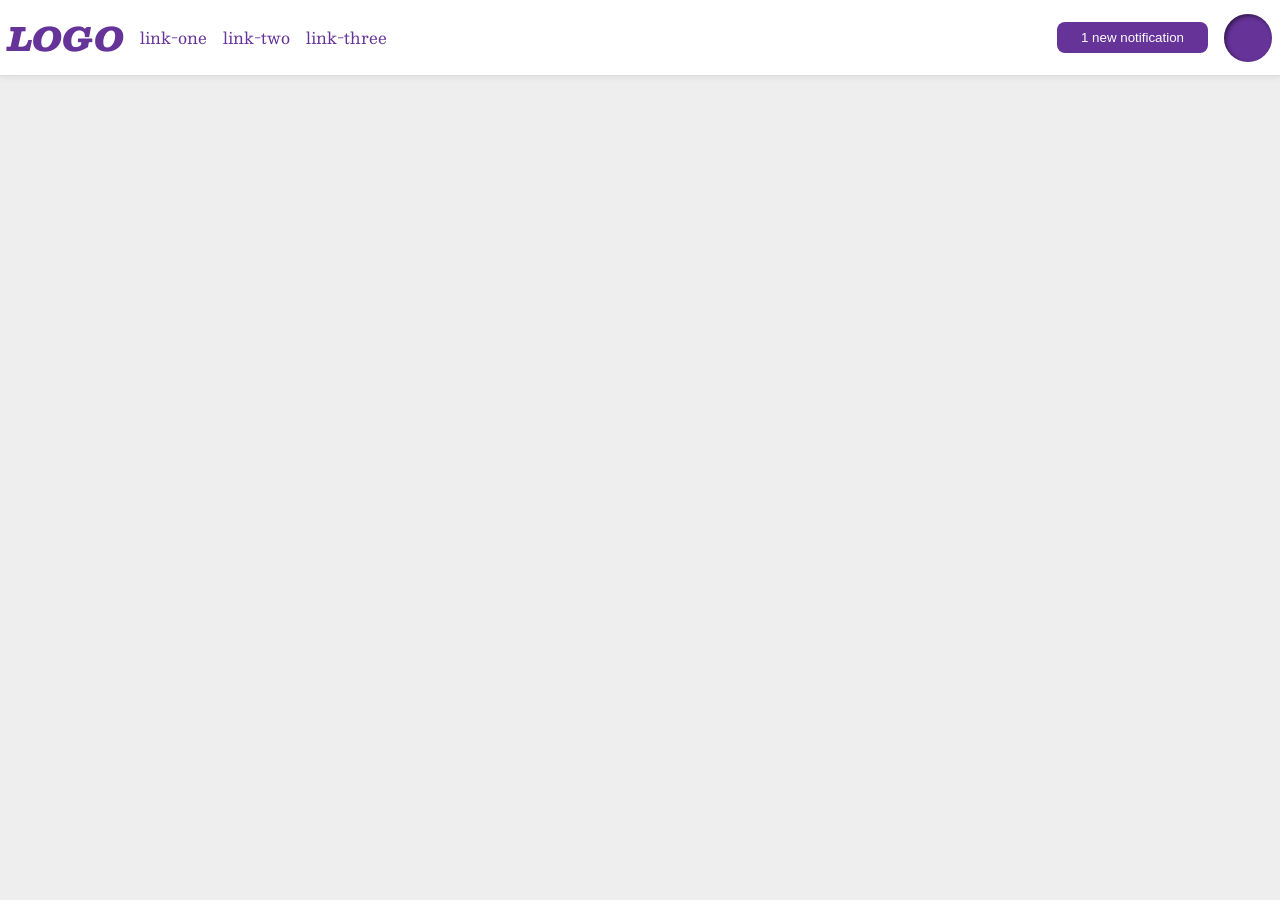
<file: foundations/flex/03-flex-header-2/index.html>
<!DOCTYPE html>
<html lang="en">
  <head>
    <meta charset="UTF-8">
    <meta http-equiv="X-UA-Compatible" content="IE=edge">
    <meta name="viewport" content="width=device-width, initial-scale=1.0">
    <title>Flex Header 2</title>
    <link rel="stylesheet" href="style.css">
  </head>
  <body>
    <div class="header">
      <div>
        <div class="logo">
          LOGO
        </div>
        <ul class="links">
          <li><a href="https://google.com">link-one</a></li>
          <li><a href="https://google.com">link-two</a></li>
          <li><a href="https://google.com">link-three</a></li>
        </ul>
      </div>
      <div>
        <button class="notifications">
          1 new notification
        </button>
        <div class="profile-image"></div>
      </div>
    </div>
  </body>
</html>
</file>
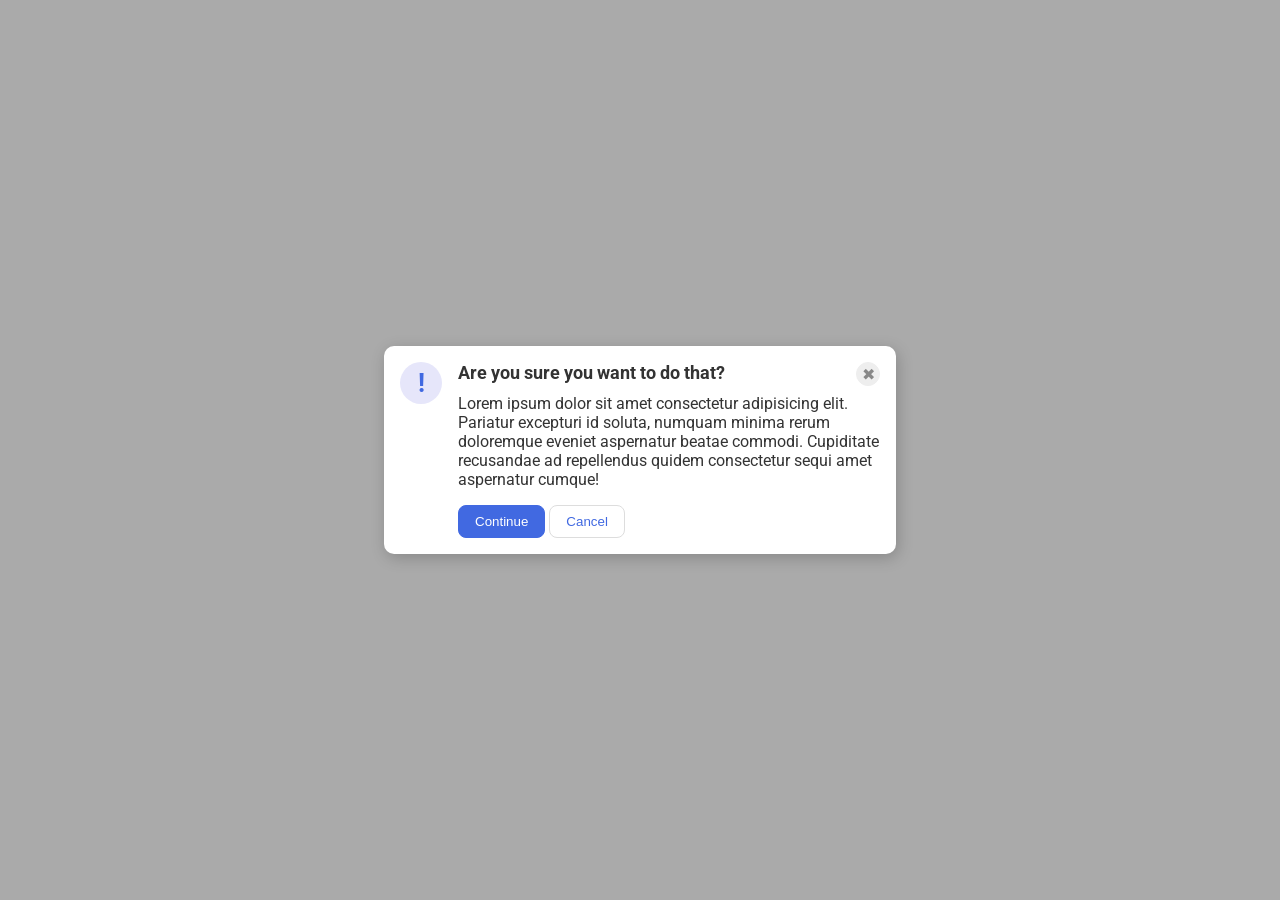
<file: foundations/flex/05-flex-modal/index.html>
<!DOCTYPE html>
<html lang="en">
  <head>
    <meta charset="UTF-8">
    <meta http-equiv="X-UA-Compatible" content="IE=edge">
    <meta name="viewport" content="width=device-width, initial-scale=1.0">
    <link rel="stylesheet" href="style.css">
    <title>Modal</title>
  </head>
  <body>
    <div class="modal">
      <div class="icon">!</div>
      <div class="container">
        <div class="header">Are you sure you want to do that? <button class="close-button">✖</button></div>
        <div class="text">Lorem ipsum dolor sit amet consectetur adipisicing elit. Pariatur excepturi id soluta, numquam minima rerum doloremque eveniet aspernatur beatae commodi. Cupiditate recusandae ad repellendus quidem consectetur sequi amet aspernatur cumque!</div>
        <button class="continue">Continue</button>
        <button class="cancel">Cancel</button>
      </div>  
    </div>
  </body>
</html>
</file>
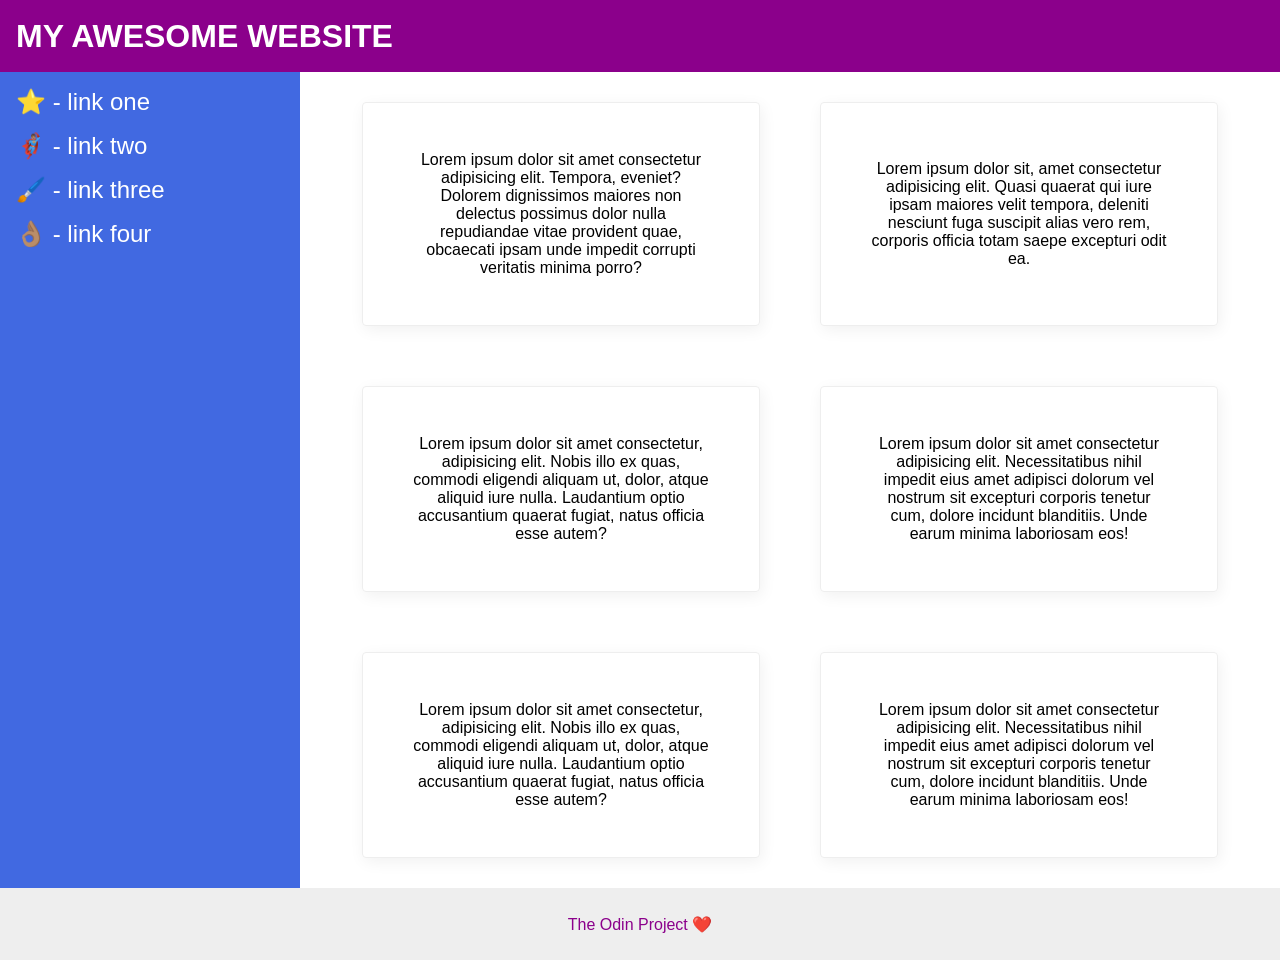
<file: foundations/flex/07-flex-layout-2/index.html>
<!DOCTYPE html>
<html lang="en">
  <head>
    <meta charset="UTF-8">
    <meta http-equiv="X-UA-Compatible" content="IE=edge">
    <meta name="viewport" content="width=device-width, initial-scale=1.0">
    <title>The Holy Grail</title>
    <link rel="stylesheet" href="style.css">
  </head>
  <body>
    <div class="header">
      MY AWESOME WEBSITE
    </div>
    <div class="container01">
      <div class="sidebar">
        <ul>
          <li><a href="#">⭐ - link one</a></li>
          <li><a href="#">🦸🏽‍♂️ - link two</a></li>
          <li><a href="#">🖌️ - link three</a></li>
          <li><a href="#">👌🏽 - link four</a></li>
        </ul>
      </div>
      <div class="cards">
        <div class="card">Lorem ipsum dolor sit amet consectetur adipisicing elit. Tempora, eveniet? Dolorem dignissimos maiores non delectus possimus dolor nulla repudiandae vitae provident quae, obcaecati ipsam unde impedit corrupti veritatis minima porro?</div>
        <div class="card">Lorem ipsum dolor sit, amet consectetur adipisicing elit. Quasi quaerat qui iure ipsam maiores velit tempora, deleniti nesciunt fuga suscipit alias vero rem, corporis officia totam saepe excepturi odit ea.</div>
        <div class="card">Lorem ipsum dolor sit amet consectetur, adipisicing elit. Nobis illo ex quas, commodi eligendi aliquam ut, dolor, atque aliquid iure nulla. Laudantium optio accusantium quaerat fugiat, natus officia esse autem?</div>
        <div class="card">Lorem ipsum dolor sit amet consectetur adipisicing elit. Necessitatibus nihil impedit eius amet adipisci dolorum vel nostrum sit excepturi corporis tenetur cum, dolore incidunt blanditiis. Unde earum minima laboriosam eos!</div>
        <div class="card">Lorem ipsum dolor sit amet consectetur, adipisicing elit. Nobis illo ex quas, commodi eligendi aliquam ut, dolor, atque aliquid iure nulla. Laudantium optio accusantium quaerat fugiat, natus officia esse autem?</div>
        <div class="card">Lorem ipsum dolor sit amet consectetur adipisicing elit. Necessitatibus nihil impedit eius amet adipisci dolorum vel nostrum sit excepturi corporis tenetur cum, dolore incidunt blanditiis. Unde earum minima laboriosam eos!</div>
      </div>
      
    </div>

    <div class="footer">
      The Odin Project ❤️
    </div>
  </body>
</html>
</file>
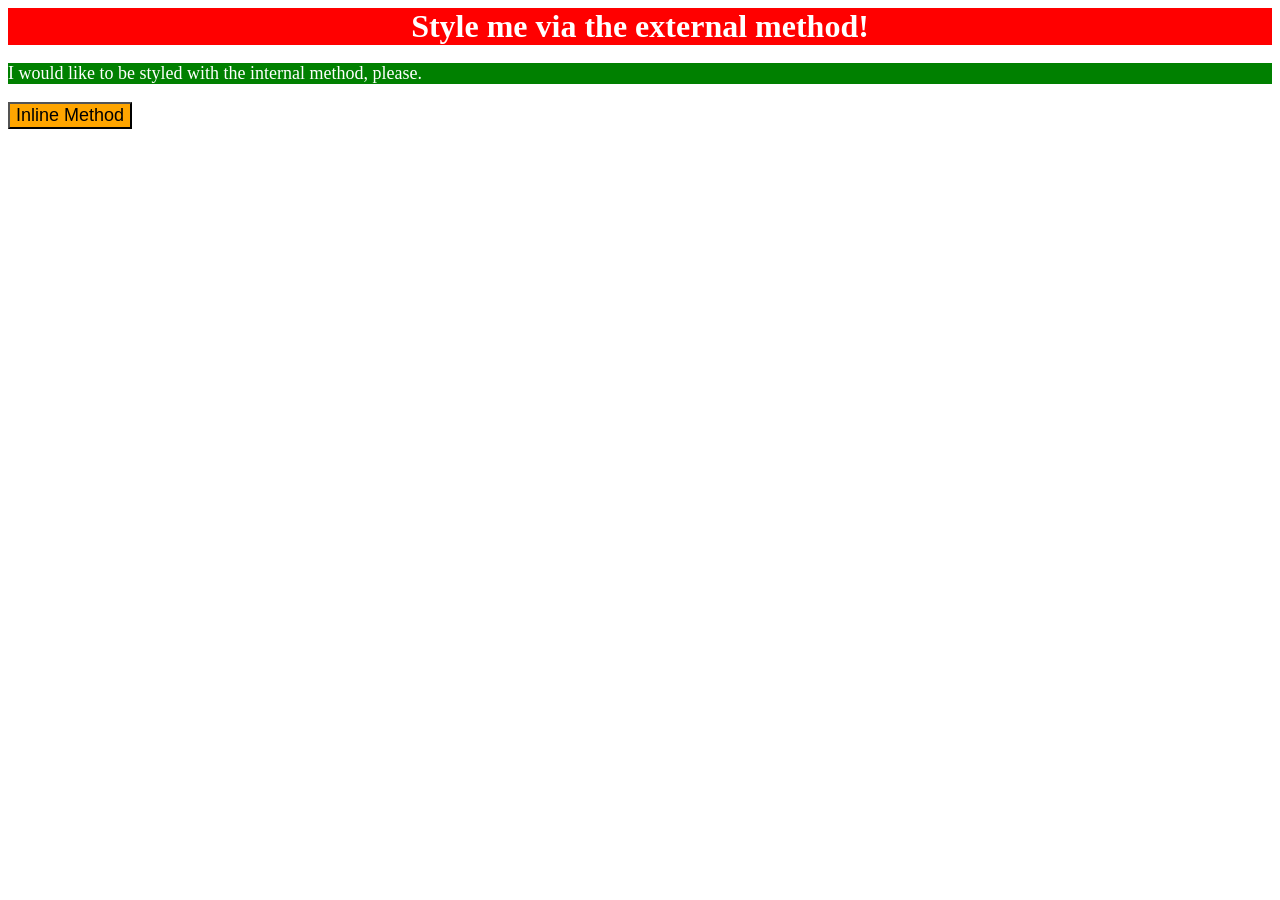
<file: foundations/intro-to-css/01-css-methods/index.html>
<!DOCTYPE html>
<html lang="en">
  <head>
    <meta charset="UTF-8">
    <meta http-equiv="X-UA-Compatible" content="IE=edge">
    <meta name="viewport" content="width=device-width, initial-scale=1.0">
    <link rel="stylesheet" href="style.css">
    <style>
      p {
        color: white;
        background-color: green;
        font-size: 18px;
      }
    </style>
    <title>Methods for Adding CSS</title>
  </head>
  <body>
    <div>Style me via the external method!</div>
    <p>I would like to be styled with the internal method, please.</p>
    <button style="background-color: orange; font-size: 18px;">Inline Method</button>
  </body>
</html>
</file>
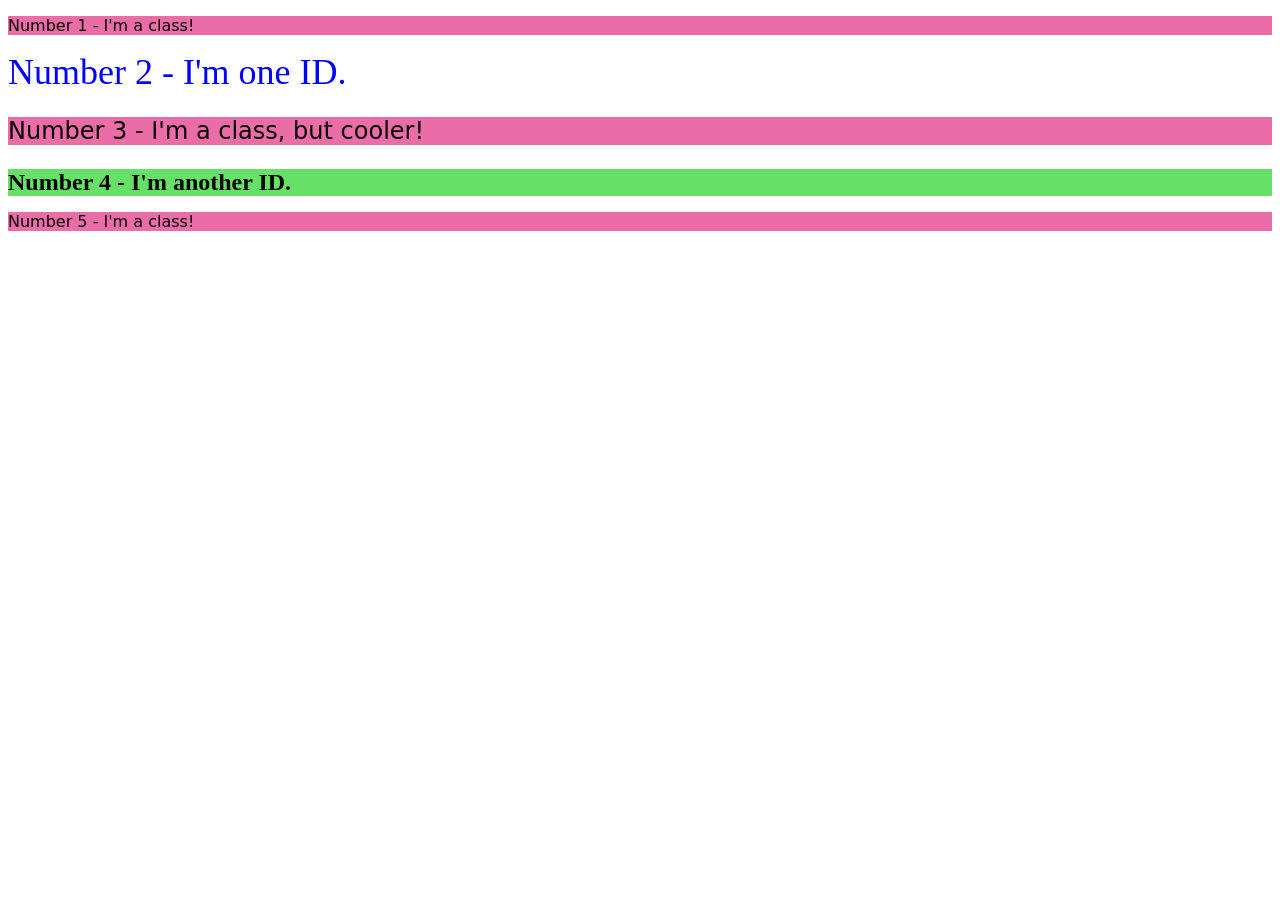
<file: foundations/intro-to-css/02-class-id-selectors/index.html>
<!DOCTYPE html>
<html lang="en">
  <head>
    <meta charset="UTF-8">
    <meta http-equiv="X-UA-Compatible" content="IE=edge">
    <meta name="viewport" content="width=device-width, initial-scale=1.0">
    <title>Class and ID Selectors</title>
    <link rel="stylesheet" href="style.css?124">
  </head>
  <body>
    <p class="odd">Number 1 - I'm a class!</p>
    <div id="second">Number 2 - I'm one ID.</div>
    <p class="odd" id="third">Number 3 - I'm a class, but cooler!</p>
    <div id="four">Number 4 - I'm another ID.</div>
    <p class="odd">Number 5 - I'm a class!</p>
  </body>
</html>
</file>
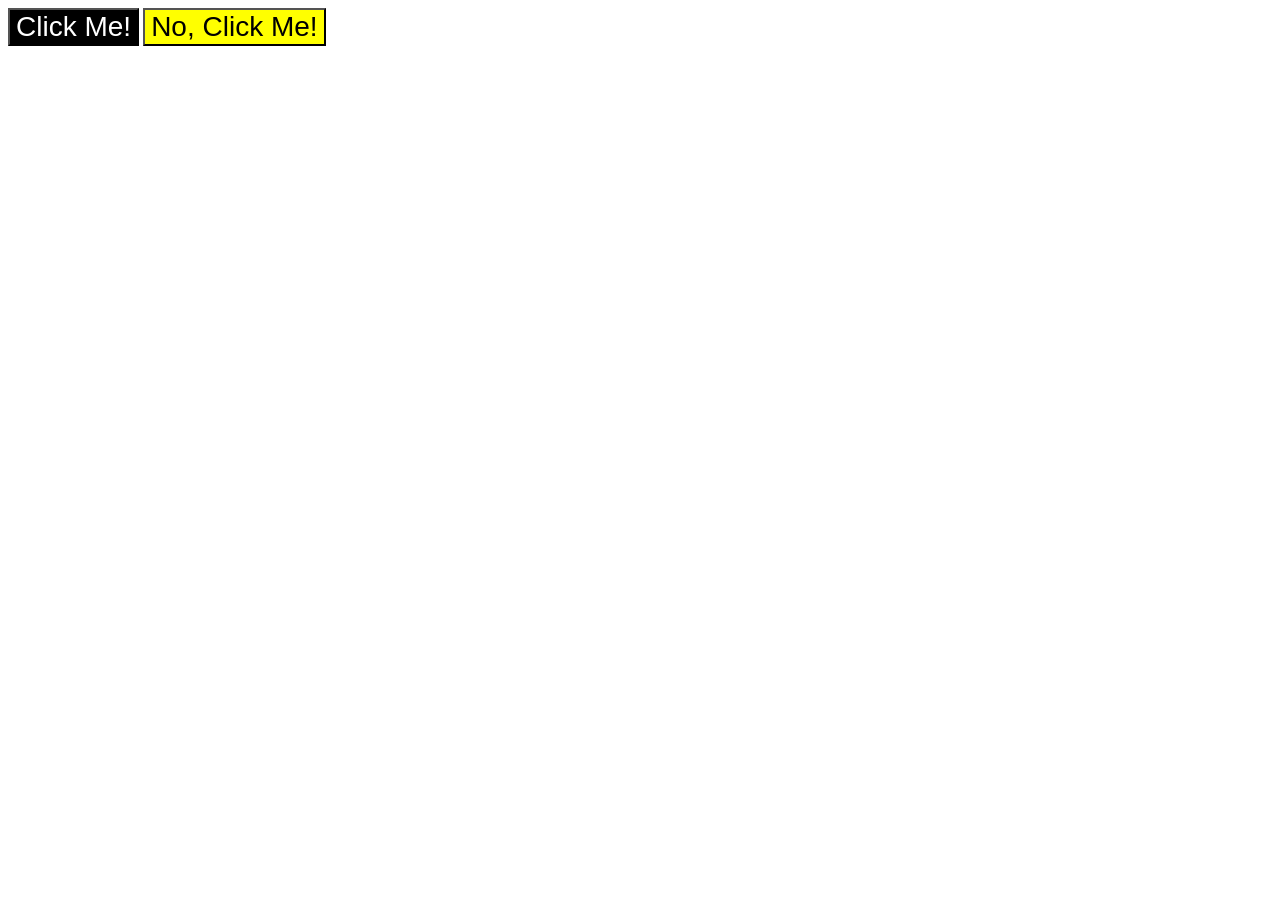
<file: foundations/intro-to-css/03-grouping-selectors/index.html>
<!DOCTYPE html>
<html lang="en">
  <head>
    <meta charset="UTF-8">
    <meta http-equiv="X-UA-Compatible" content="IE=edge">
    <meta name="viewport" content="width=device-width, initial-scale=1.0">
    <title>Grouping Selectors</title>
    <link rel="stylesheet" href="style.css">
  </head>
  <body>
    <button class="Click">Click Me!</button>
    <button class="NoClick">No, Click Me!</button>
  </body>
</html>
</file>
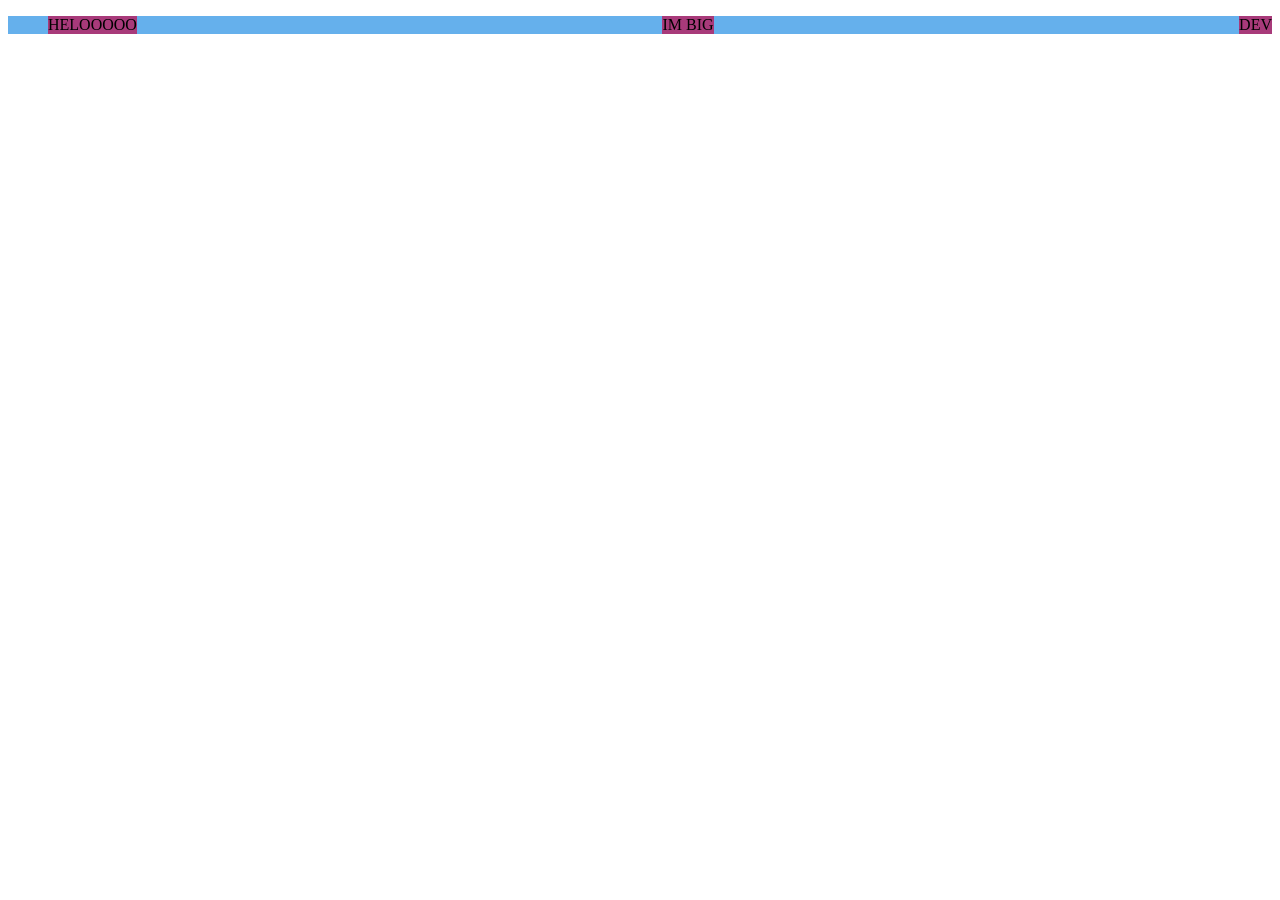
<file: foundations/flex/02-flex-header/test.html>
<!DOCTYPE html>
<html lang="en">
  <head>
    <meta charset="UTF-8">
    <meta http-equiv="X-UA-Compatible" content="IE=edge">
    <meta name="viewport" content="width=device-width, initial-scale=1.0">
    <title>Flex Header</title>
    <style>
      .me {
        list-style-type: none;
        background-color: #65b0ec;
        display: flex;
        justify-content: space-between;
      }

      .alsome {
        background-color: #a83a7a;
      }
    </style>
  </head>
  <body>
    <ul class="me">
      <li class="alsome">HELOOOOO</li>
      <li class="alsome">IM BIG</li>
      <li class="alsome">DEV</li>
    </ul>
  </body>
</html>
</file>
<file: foundations/flex/03-flex-header-2/style.css>
/* this is some magical font-importing.  
you'll learn about it later. */
@import url('https://fonts.googleapis.com/css2?family=Besley:ital,wght@0,400;1,900&display=swap');

body {
  margin: 0;
  background: #eee;
  font-family: Besley, serif;
}

.header {
  background: white;
  border-bottom: 1px solid #ddd;
  box-shadow: 0 0 8px rgba(0,0,0,.1);
  display: flex;
  justify-content: space-between;
  align-items: center;
  padding: 8px;
}

.profile-image {
  background: rebeccapurple;
  box-shadow: inset 2px 2px 4px rgba(0,0,0,.5);
  border-radius: 50%;
  width: 48px;
  height: 48px;
}

.logo {
  color: rebeccapurple;
  font-size: 32px;
  font-weight: 900;
  font-style: italic;
}

button {
  border: none;
  border-radius: 8px;
  background: rebeccapurple;
  color: white;
  padding: 8px 24px;
}

a {
  /* this removes the line under our links */
  text-decoration: none;
  color: rebeccapurple;
}

ul {
  list-style-type: none;
  display: flex;
  padding: 0;
  gap: 16px;
}

.header div {
  display: flex;
  align-items: center;
  gap: 16px;
}
</file>
<file: foundations/flex/05-flex-modal/style.css>
@import url('https://fonts.googleapis.com/css2?family=Roboto:wght@400;700&display=swap');

html, body {
  height: 100%;
}

body {
  font-family: Roboto, sans-serif;
  margin: 0;
  background: #aaa;
  color: #333;
  /* I'll give you this one for free lol */
  display: flex;
  align-items: center;
  justify-content: center;
}

.modal {
  background: white;
  width: 480px;
  border-radius: 10px;
  box-shadow: 2px 4px 16px rgba(0,0,0,.2);
  display: flex;
  gap: 16px;
  padding: 16px;
}

.icon {
  color: royalblue;
  font-size: 26px;
  font-weight: 700;
  background: lavender;
  width: 42px;
  height: 42px;
  border-radius: 50%;
  display: flex;
  align-items: center;
  justify-content: center;
  flex-shrink: 0;
}

.close-button {
  background: #eee;
  border-radius: 50%;
  color: #888;
  font-weight: 400;
  font-size: 16px;
  height: 24px;
  width: 24px;
  display: flex;
  align-items: center;
  justify-content: center;
  border: 1px solid #eee;
  padding: 0;
}

button {
  cursor: pointer;
  padding: 8px 16px;
  border-radius: 8px;
}

button.continue {
  background: royalblue;
  border: 1px solid royalblue;
  color: white;
}

button.cancel {
  background: white;
  border: 1px solid #ddd;
  color: royalblue;
}

.header{
  display: flex;
  justify-content: space-between;
  font-size: 18px;
  font-weight: 700;
  margin-bottom: 8px;
}

.text{
  margin-bottom: 16px;
}
</file>
<file: foundations/flex/07-flex-layout-2/style.css>
body {
  font-family: -apple-system, BlinkMacSystemFont, 'Segoe UI', Roboto, Oxygen, Ubuntu, Cantarell, 'Open Sans', 'Helvetica Neue', sans-serif;
  margin: 0;
  min-height: 100vh;
  display: flex;
  flex-direction: column;
  justify-content: space-between;
}

.header {
  font-size: 32px;
  font-weight: 900;
  height: 72px;
  background: darkmagenta;
  display: flex;
  align-items: center;
  padding-left: 16px ;
  color: white;
}

.footer {
  height: 72px;
  background: #eee;
  color: darkmagenta;
  display: flex;
  justify-content: center;
  align-items: center;
}

.sidebar {
  width: 300px;
  padding: 16px;
  flex-shrink: 0;
  background: royalblue;
  box-sizing: border-box;
}

.card {
  border: 1px solid #eee;
  box-shadow: 2px 4px 16px rgba(0,0,0,.06);
  border-radius: 4px;
  width: 300px;
  margin: 30px;
  padding: 48px;
  display: flex;
  justify-content: center;
  align-items: center;
  text-align: center;
}

.cards{
  display: flex;
  justify-content: center;
  flex-wrap: wrap;
}

.container01{
  flex: auto;
  display: flex;
}

a{
  font-size: 24px;
  color: white;
  text-decoration: none;
}

ul{
  list-style-type: none;
  padding: 0;
  margin: 0;
}

li{
  margin-bottom: 16px;
}
</file>
<file: foundations/intro-to-css/01-css-methods/style.css>
div{

    background-color: red;
    color : white;
    font-size: 32px;
    text-align: center ;
    font-weight: bold;
}
</file>
<file: foundations/intro-to-css/02-class-id-selectors/style.css>
.odd{
    background-color: #eb6da8;
    font-family: Verdana,"DejaVu Sans",sans-serif;
}

#second{
    color: rgb(0, 0, 255);
    font-size: 36px;
}

#third{
    font-size: 24px;
}

#four{
    font-weight: bold;
    font-size: 24px;
    background-color: hsl(120, 66%, 64%);
}
</file>
<file: foundations/intro-to-css/03-grouping-selectors/style.css>
.Click {
    background-color: black;
    color: white;
}

.NoClick {
    background-color: yellow;
}

.Click,
.NoClick {
    font-size: 28px;
    font-family: Helvetica, "Times New Roman",sans-serif ;
}
</file>
